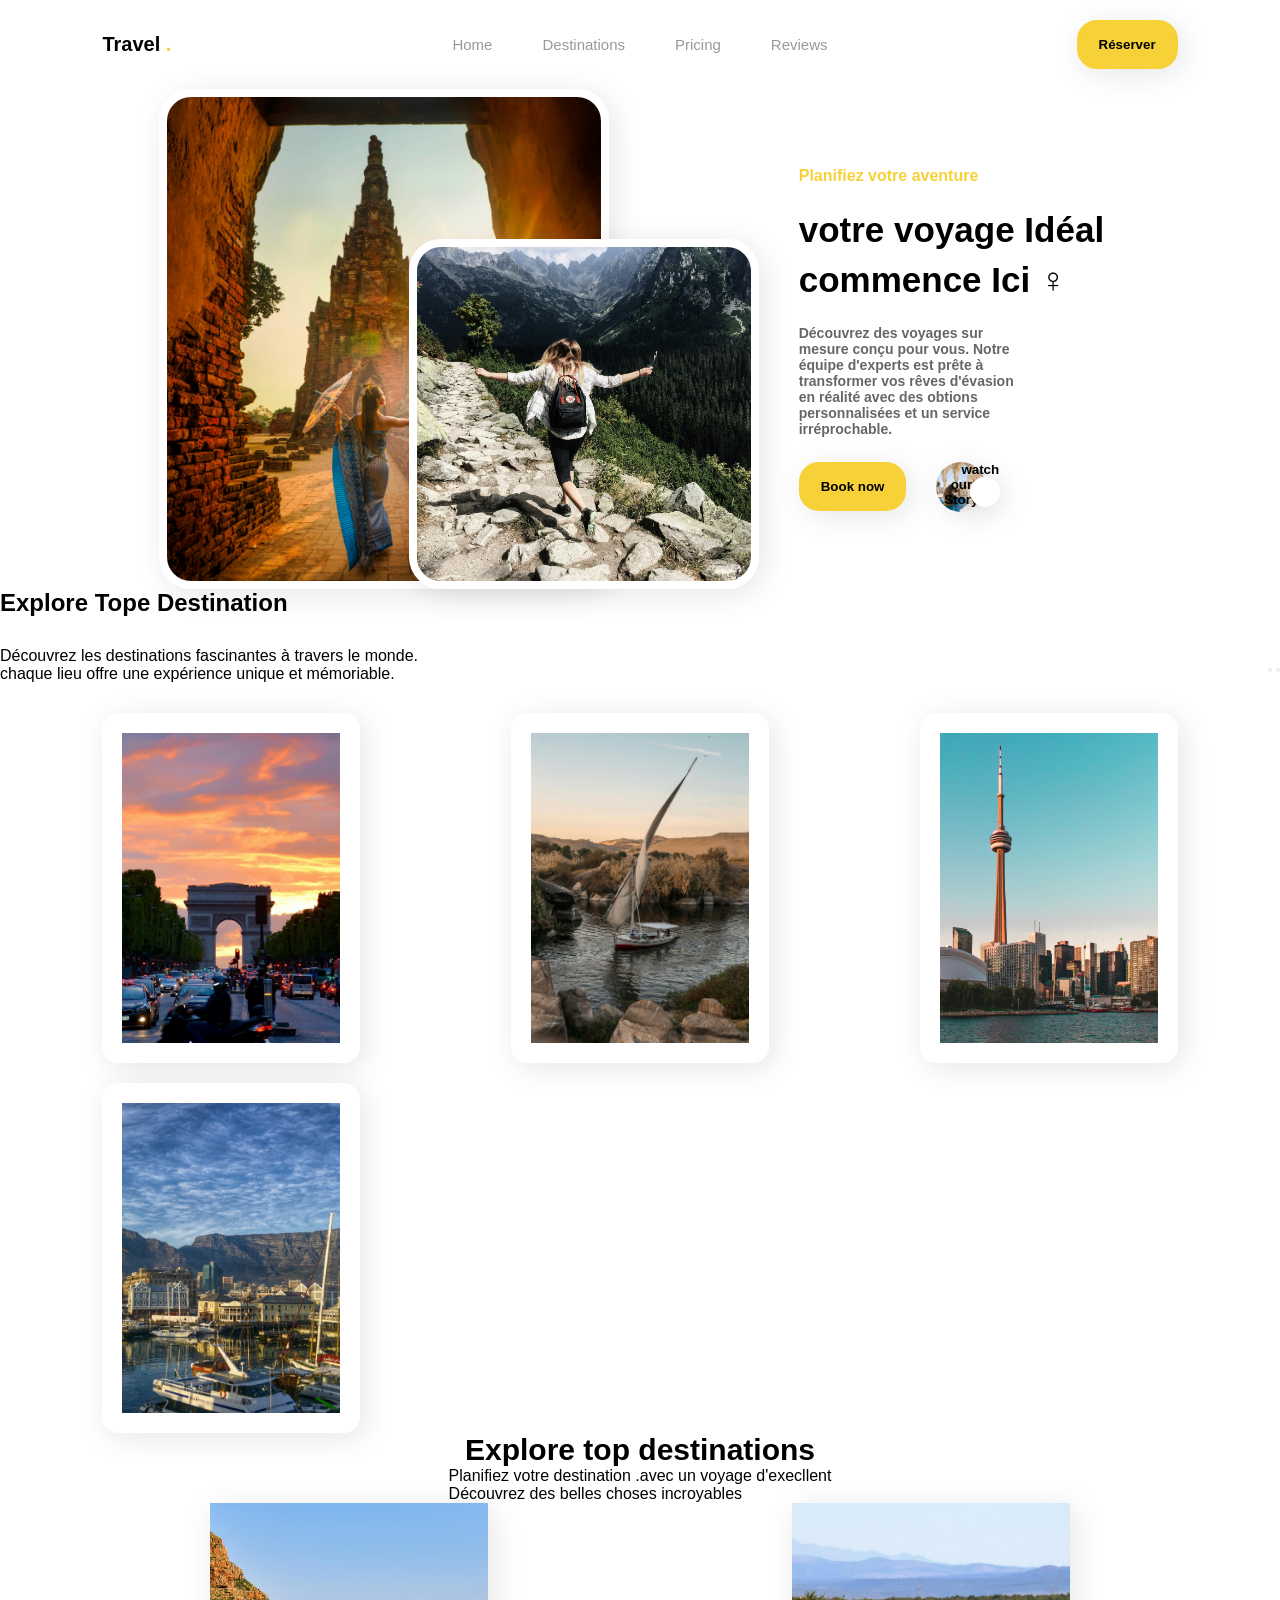
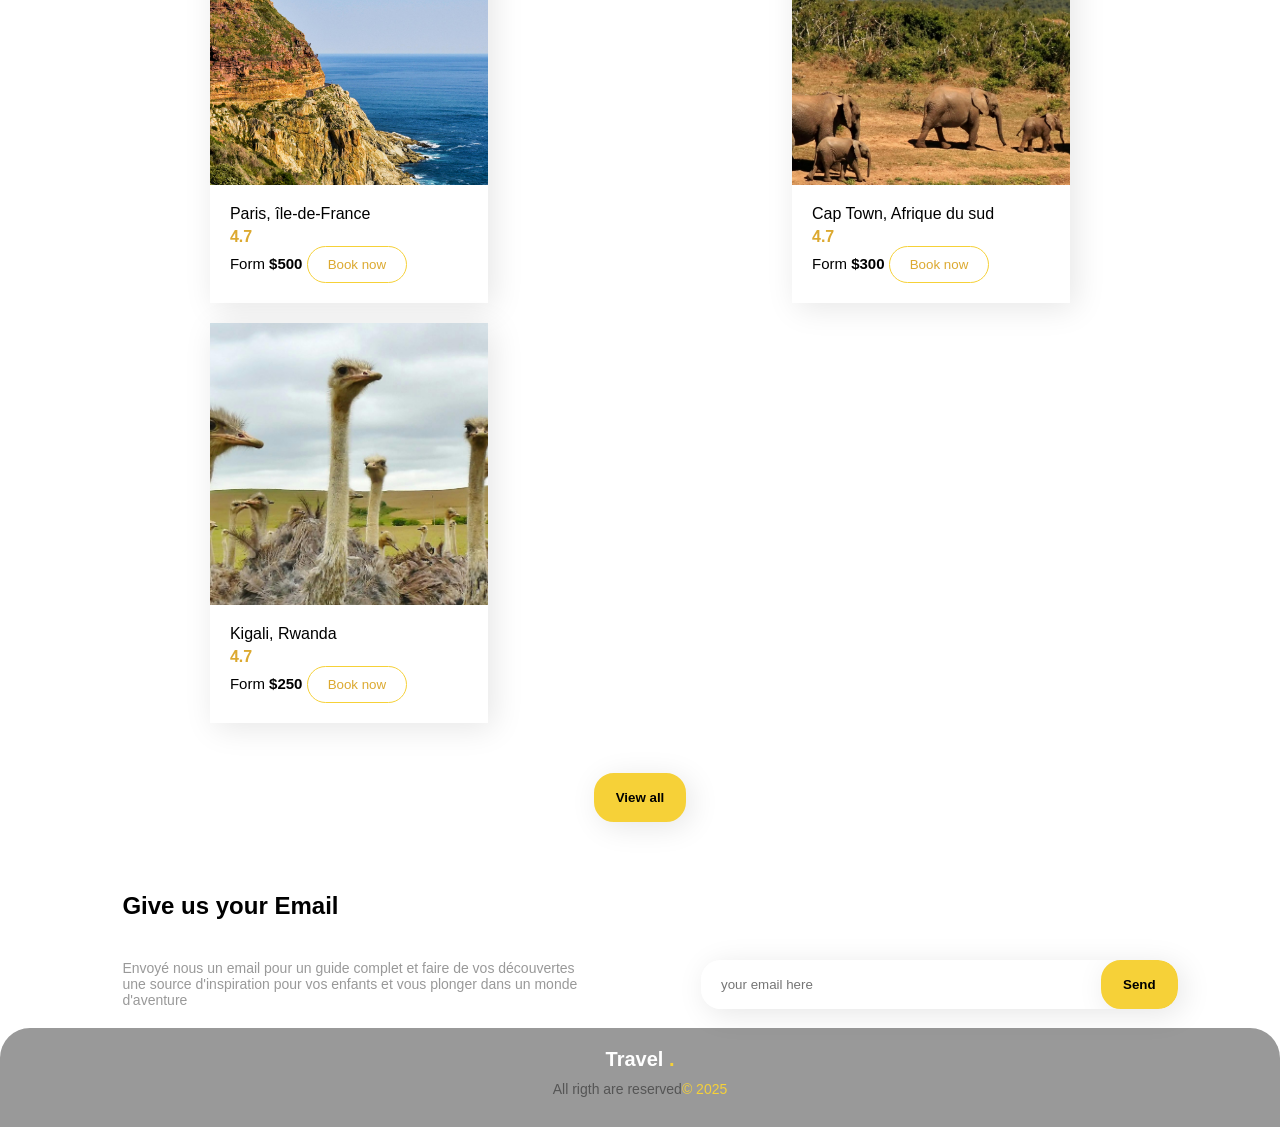
<file: code.html>
<html lang="FR">
<head>
    <meta charset="UTF-8">
    <meta name="viewport" content="width=device-width, initial-scale=1.0">
    <title>Voyage</title>
    <link rel="stylesheet" href="style.css">
</head>
<body>
   <header>
    <div class="logo_div">
        <div class="logo">
            <p>Travel <span>.</span></p>
        </div>
    </div>

      <ul>
        <li><a href="#">Home</a></li>
        <li><a href="#">Destinations</a></li>
        <li><a href="#">Pricing</a></li>
        <li><a href="#">Reviews</a></li>
      </ul>
      <div class="btn_header">
        <button class="btn">
             <span>Réserver</span>
        </button>
      </div>
   </header> 
     <!--corps de la page-->
   <section class="home_section">
       <div class="left">
        <img class="left_img_1" src="img.jpg">
        <img class="left_img_2" src="img2.jpg">
       </div>
       <div class="rigth">
         <div>
            <span class="text_rigth">Planifiez votre aventure</span>
            <h1>votre voyage Idéal <br> commence Ici ♀ </h1>
            <p>Découvrez des voyages sur mesure conçu pour vous. Notre équipe d'experts est prête à transformer vos rêves
                d'évasion en réalité avec des obtions personnalisées  et un service irréprochable.
            </p>
            <div class="buttons">
                <button class="btn">
                    <span>Book now</span>
                </button>
                <button class="see_video">
                    <div class="video_bg">
                        <div class="play_btn">
                           <i class="fa-solid fa-play"></i> 
                        </div>
                        <span>watch our  Story</span>
                    </div>
                </button>
            </div>
         </div>
       </div>
   </section>

     <!--corps de la page-->
       <section class="destinations">
        <h1 class="title">Explore Tope Destination</h1>
        <div class="desc_button">
          <p class="small_disc">Découvrez les destinations fascinantes à travers le monde. <br> chaque lieu offre une 
            expérience unique et mémoriable.</p>
            <div class="button">
              <button></button>
              <button></button>
            </div>
        </div>
           <div class="gallerie">
            <div class="image">
              <img src="France.jpg" >
              <div class="description">
                <h1>France</h1>
                <p>Art de vivre, cuisine raffinée et paysage enchanteur.</p>
              </div>
            </div>

               <div class="image">
              <img src="Egypt.jpg" >
              <div class="description">
                <h1>Egypt</h1>
                <p>Pyramides, nil et mystère antique fascinants.</p>
              </div>
            </div>
             <div class="image">
              <img src="Canada.jpg" >
              <div class="description">
                <h1>Canada</h1>
                <p>Paysages grandioses et ville <br> dynamique.</p>
              </div>
            </div>
             <div class="image">
              <img src="South-Africa.jpg" >
              <div class="description">
                <h1>South-Africa</h1>
                <p>Pays ordinnaire et beau à visité tranquille</p>
              </div>
            </div>
           </div>
       </section>
       <!--autre section-->
        <section class="best_trip">
          <h1 class="title">Explore top destinations</h1>
          <p>Planifiez votre destination .avec un voyage d'execllent <br> Découvrez des belles choses incroyables</p>
            <div class="box_list">
                 <div class="box">
                  <img src="img4.jpg" >
                 <div class="description">
                  <h2>Paris, île-de-France</h2>
                  <p class="rating"><i class="fa-solid fa-star"></i> 4.7</p>
                   <div class="button_description">
                    <span>
                      Form 
                      <strong>
                        $500
                      </strong>
                      <button>Book now</button>
                    </span>
                   </div>
                 </div>
                 </div>
                   
                  <div class="box">
                  <img src="img5.jpg" >
                 <div class="description">
                  <h2>Cap Town, Afrique du sud</h2>
                  <p class="rating"><i class="fa-solid fa-star"></i> 4.7</p>
                   <div class="button_description">
                    <span>
                      Form 
                      <strong>
                        $300
                      </strong>
                      <button>Book now</button>
                    </span>
                   </div>
                 </div>
                 </div>
                  <div class="box">
                  <img src="img6.jpg" >
                 <div class="description">
                  <h2>Kigali, Rwanda</h2>
                  <p class="rating"><i class="fa-solid fa-star"></i> 4.7</p>
                   <div class="button_description">
                    <span>
                      Form 
                      <strong>
                        $250
                      </strong>
                      <button>Book now</button>
                    </span>
                   </div>
                 </div>
                 </div>
            </div>
               <div class="view-all">
                 <button class="btn">View all</button>
               </div>
        </section>

       <!--autre section-->
         <section class="email-trip">
            <h1 class="title">Give us your Email</h1>

            <div class="together">
            <div class="text">
              <p class="small_disc">Envoyé nous un email pour un guide complet et faire de vos découvertes  <br>
              une source d'inspiration pour vos enfants et vous plonger dans un monde d'aventure</p>
            </div>
                <div class="input">
                  <input type="email" placeholder="your email here">
                   <button class="btn">Send</button>
                </div>
                </div>
         </section>

         <!--pied de page-->
         <footer>
          <div class="logo">
            <p>Travel <span>.</span></p>
          </div>
           <p class="rigth-footer">All rigth are reserved <span>&copy 2025</span></p>
         </footer>
         <!--pied de page-->
</body>
</html>
</file>
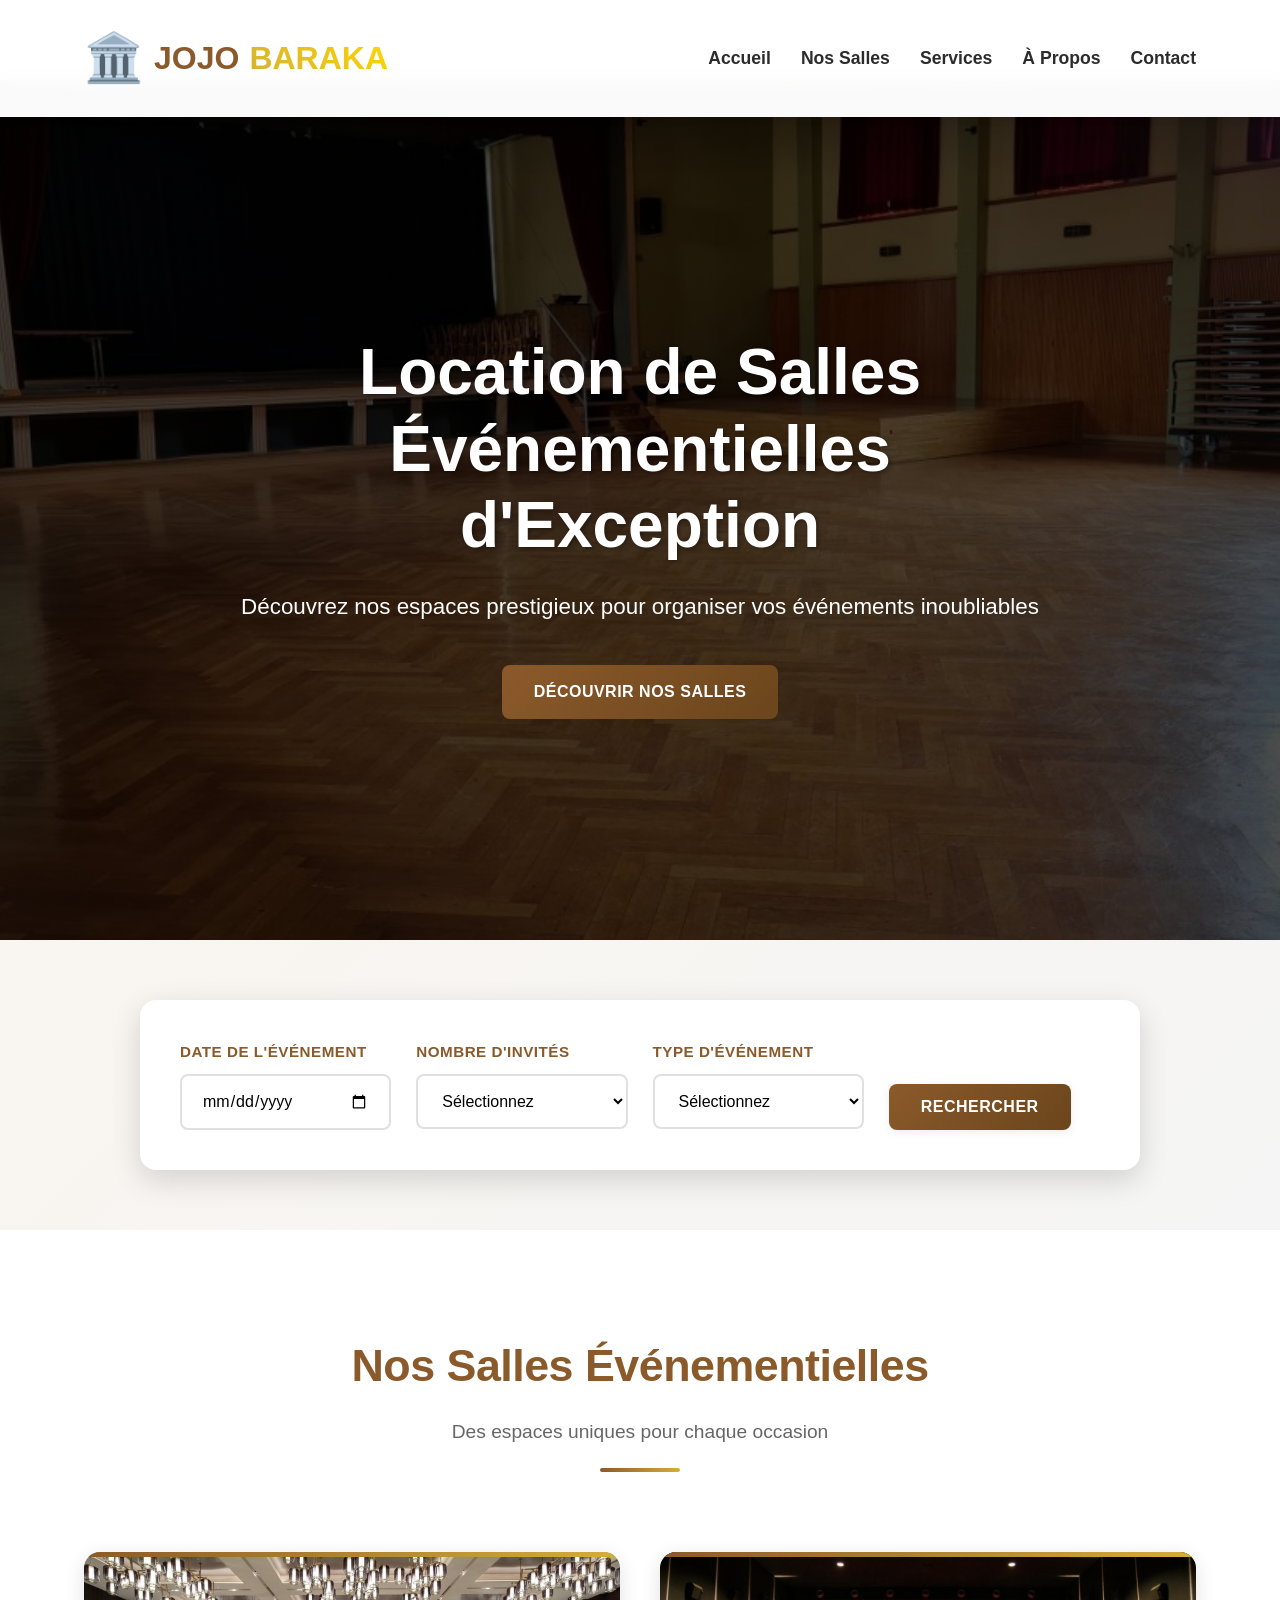
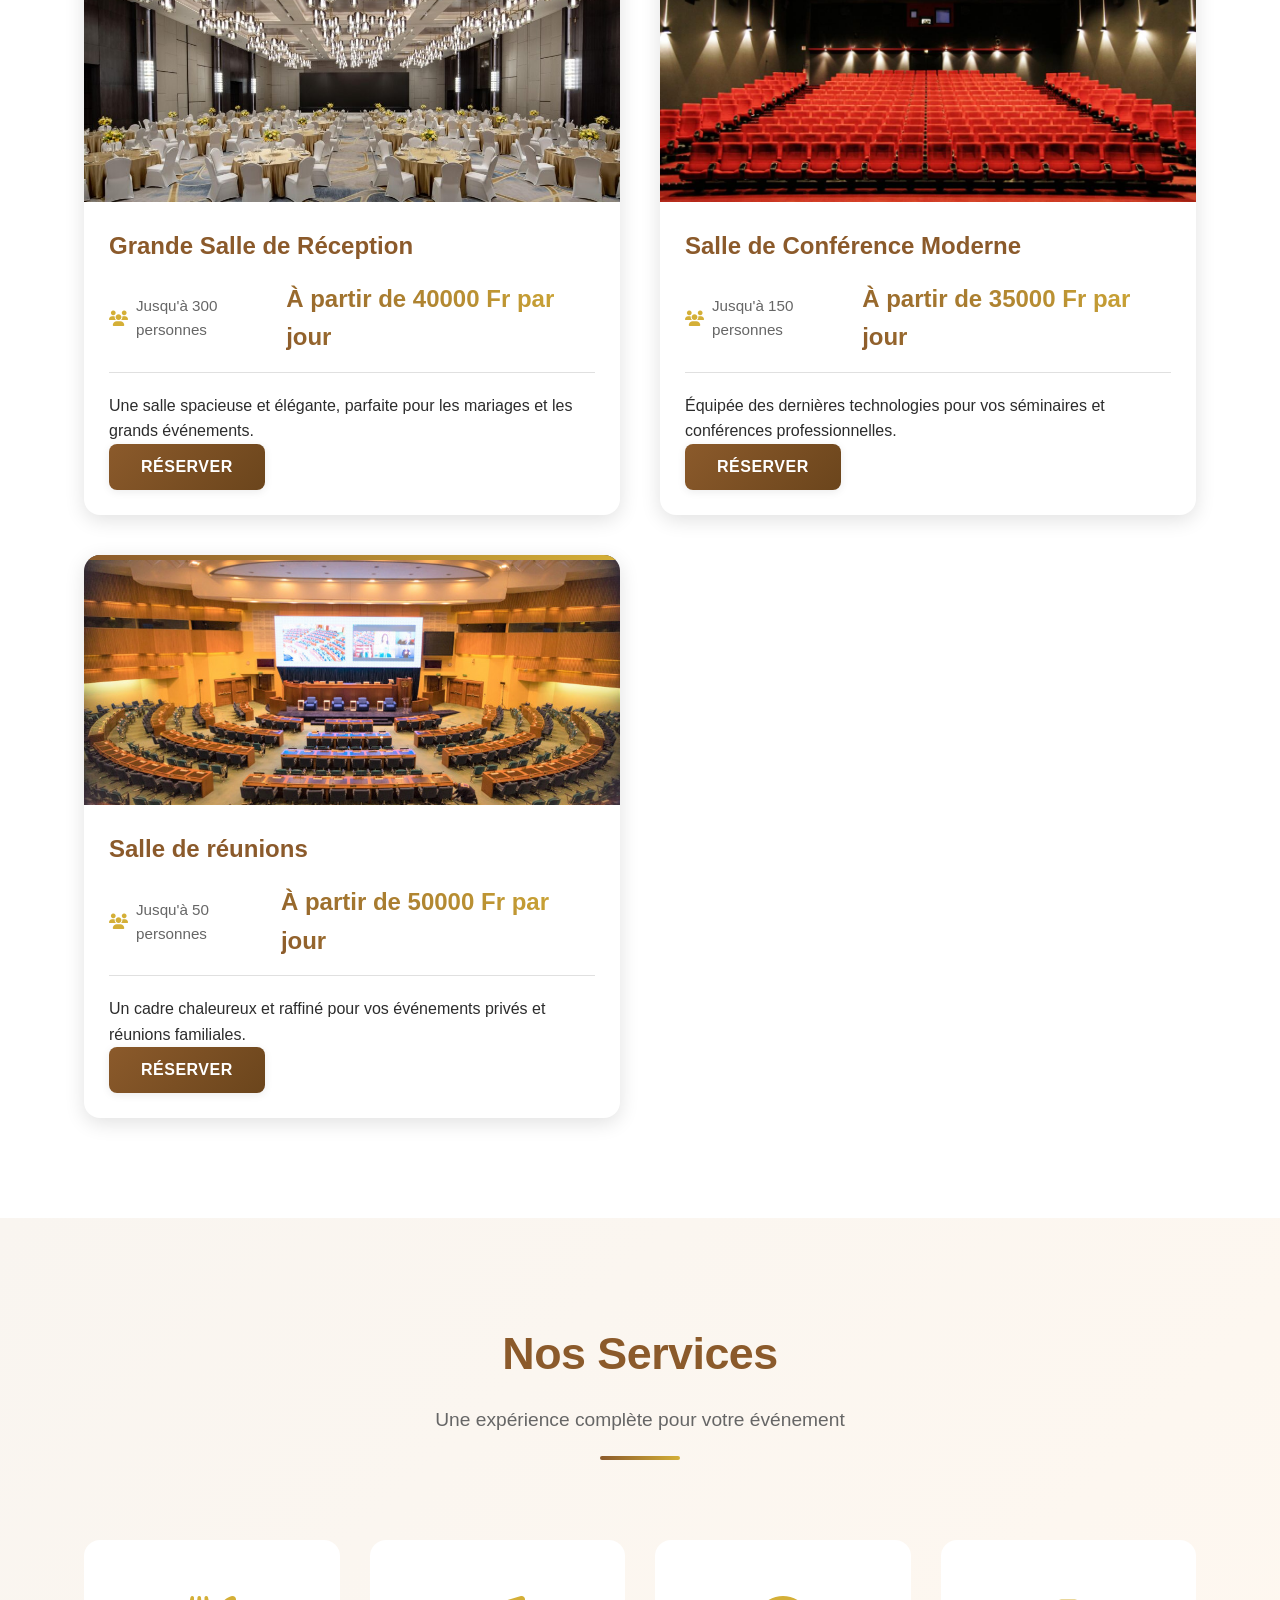
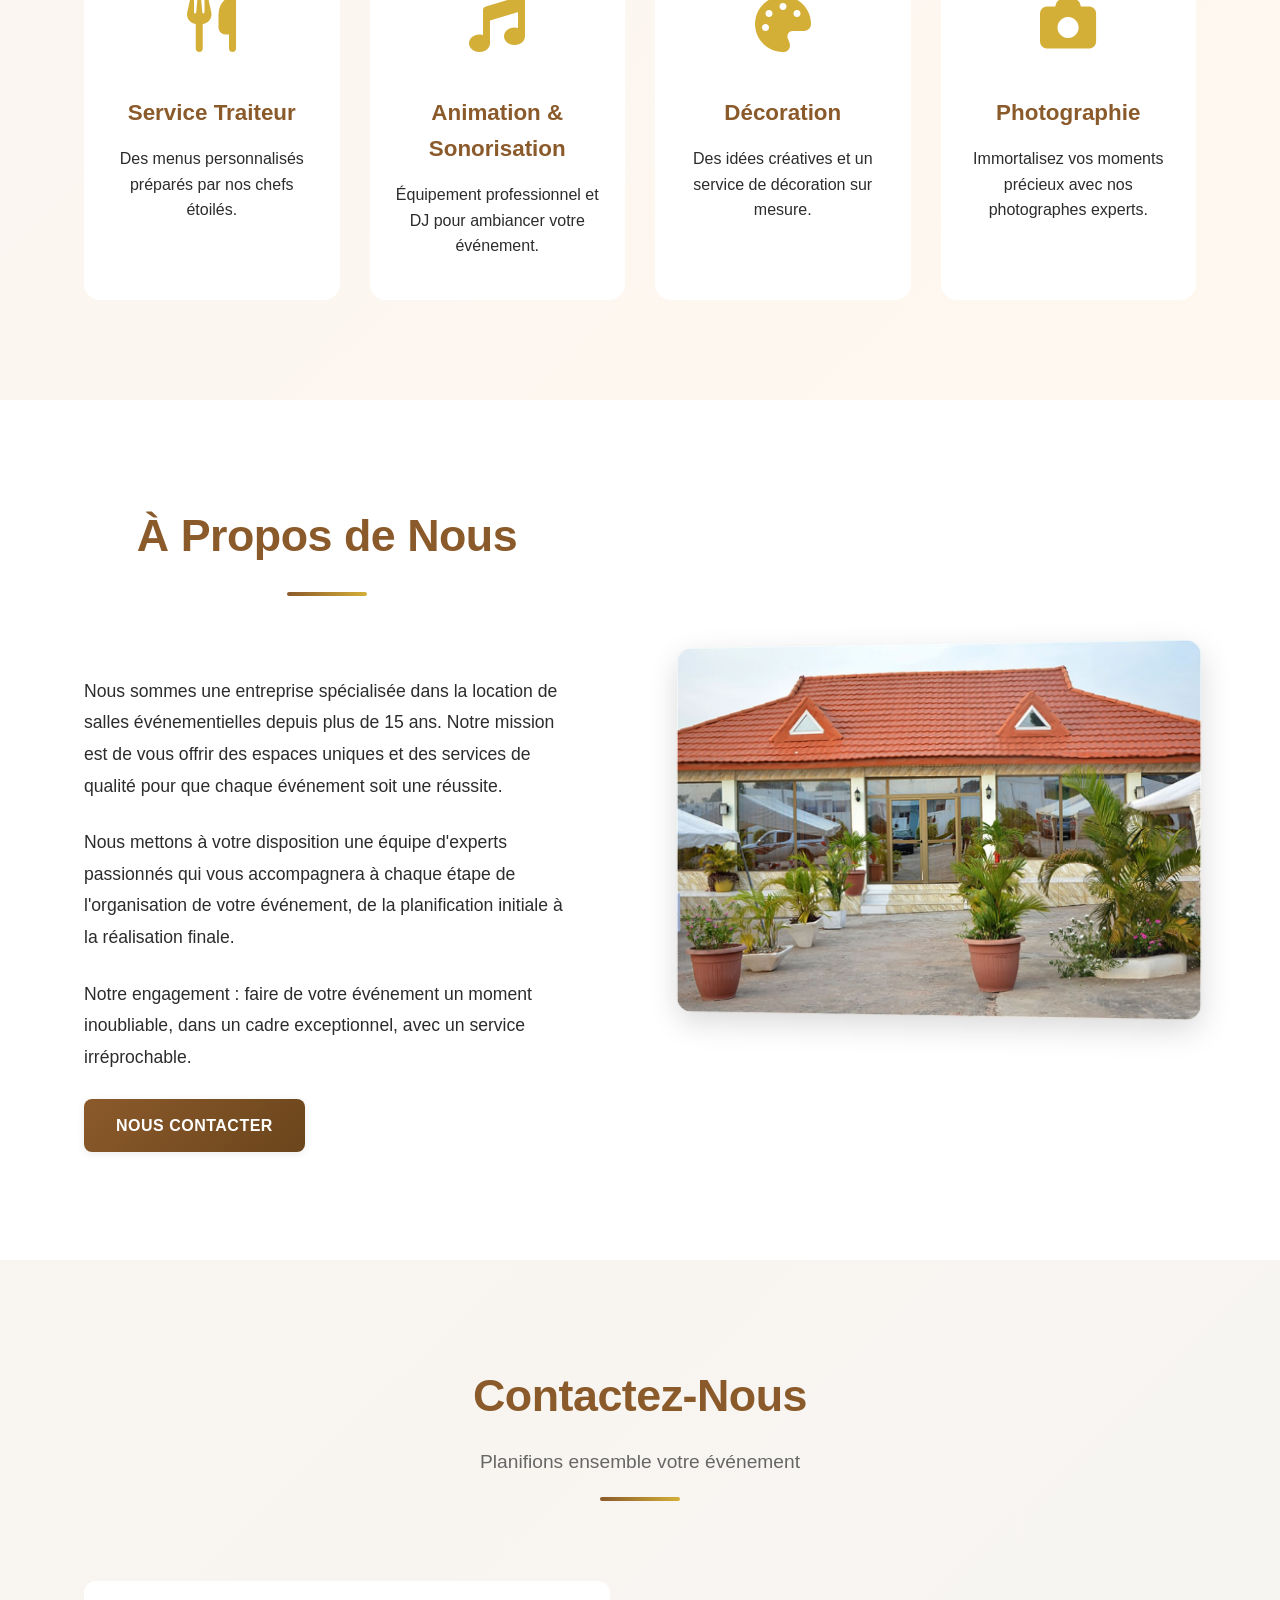
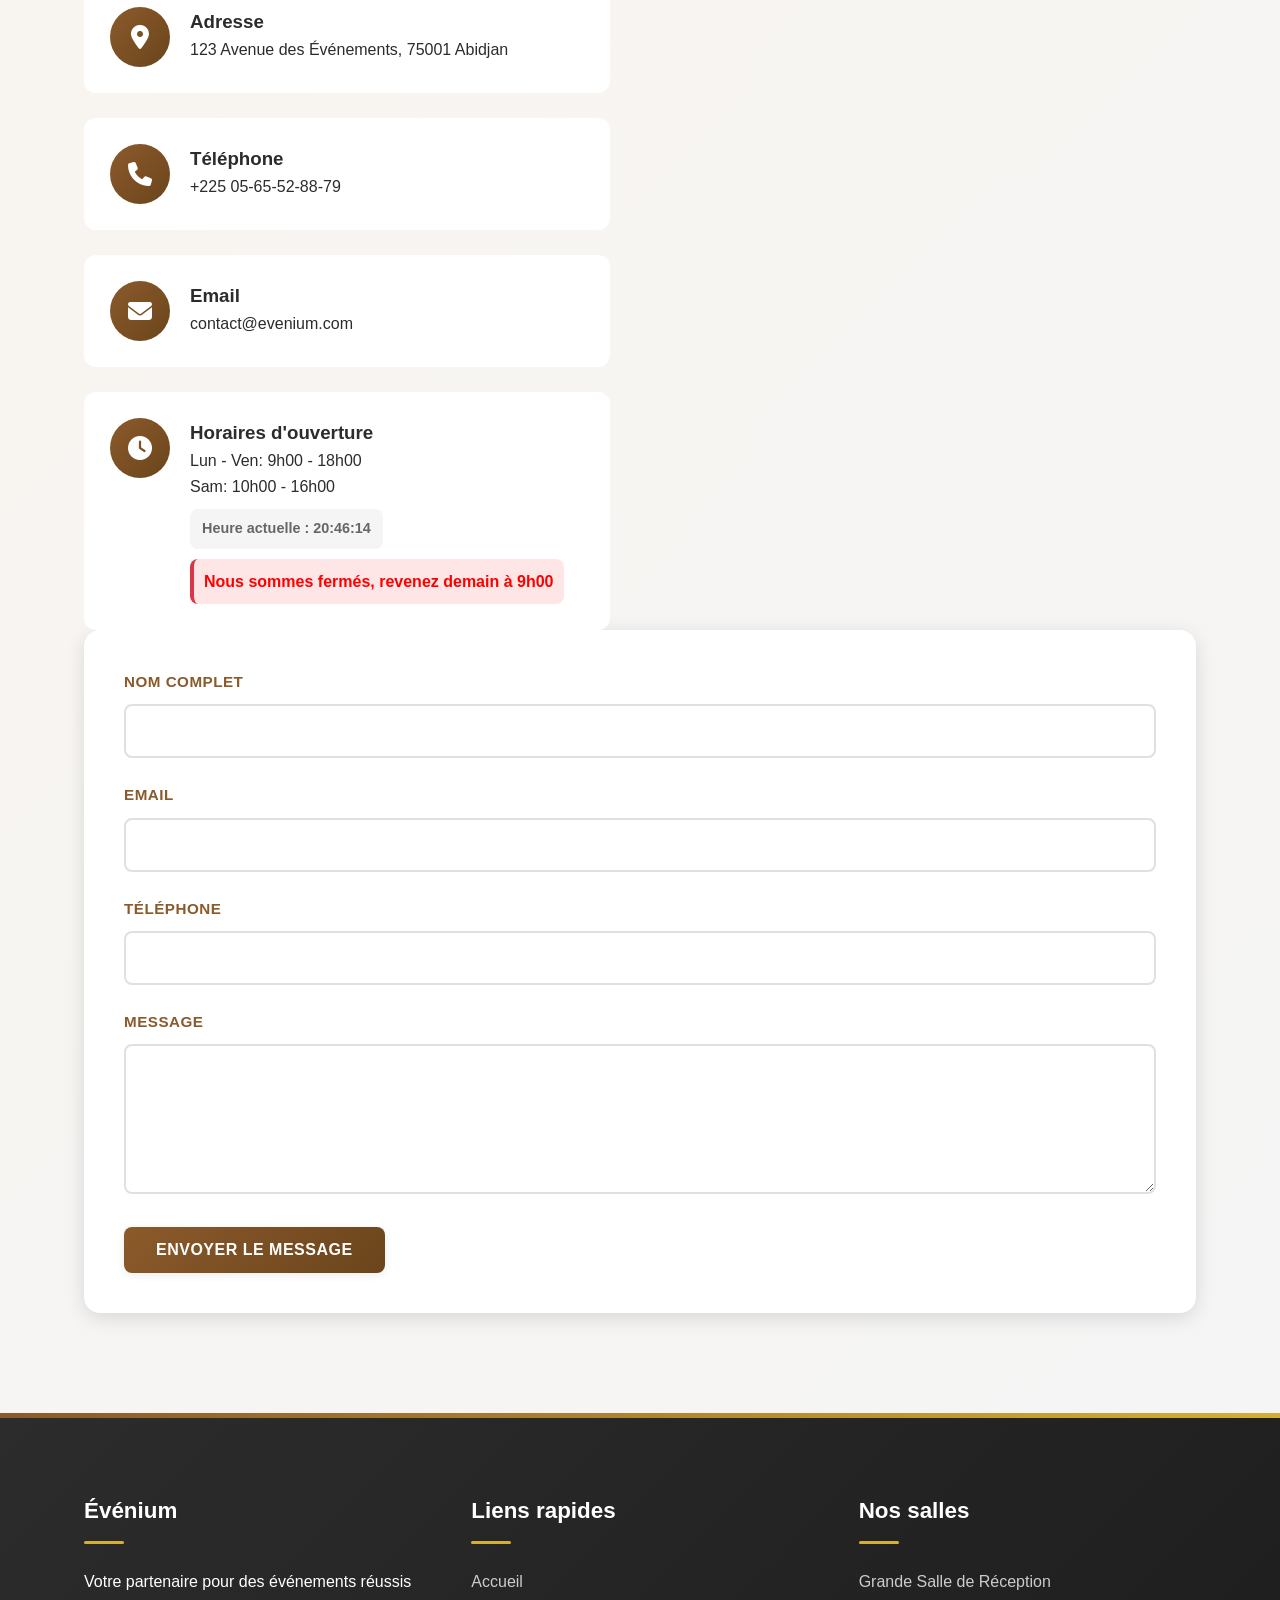
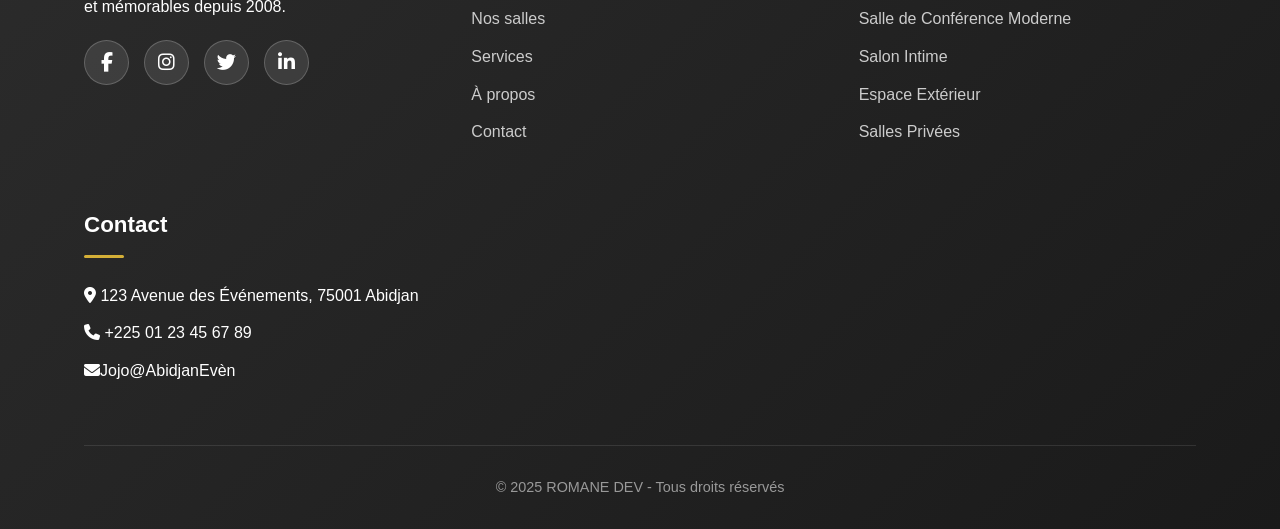
<file: salle.html>
<!DOCTYPE html>
<html lang="fr">
<head>
    <meta charset="UTF-8">
    <meta name="viewport" content="width=device-width, initial-scale=1.0">
    <title>Événium - Location de Salles Événementielles</title>
    <link rel="stylesheet" href="https://cdnjs.cloudflare.com/ajax/libs/font-awesome/6.4.0/css/all.min.css">
    <link rel="stylesheet" href="tanoh.css">
</head>
<body>
    <!-- Header -->
    <header>
        <div class="container">
            <nav class="navbar">
                <a href="#" class="logo">JOJO <span>BARAKA</span></a>
                <ul class="nav-links">
                    <li><a href="folio.html">Accueil</a></li>
                    <li><a href="#salles">Nos Salles</a></li>
                    <li><a href="#services">Services</a></li>
                    <li><a href="#about">À Propos</a></li>
                    <li><a href="#contact">Contact</a></li>
                </ul>
                <div class="mobile-menu">
                    <i class="fas fa-bars"></i>
                </div>
            </nav>
        </div>
    </header>

    <!-- Hero Section -->
    <section class="hero" id="accueil">
        <div class="container">
            <div class="hero-content">
                <h1>Location de Salles Événementielles d'Exception</h1>
                <p>Découvrez nos espaces prestigieux pour organiser vos événements inoubliables</p>
                <a href="#salles" class="btn">Découvrir nos salles</a>
            </div>
        </div>
    </section>

    <!-- Search Section -->
    <section class="search-section">
        <div class="container">
            <div class="search-form">
                <div class="form-group">
                    <label for="date">Date de l'événement</label>
                    <input type="date" id="date">
                </div>
                <div class="form-group">
                    <label for="capacity">Nombre d'invités</label>
                    <select id="capacity">
                        <option value="">Sélectionnez</option>
                        <option value="50">Jusqu'à 50 personnes</option>
                        <option value="100">50 à 100 personnes</option>
                        <option value="200">100 à 200 personnes</option>
                        <option value="300">Plus de 200 personnes</option>
                    </select>
                </div>
                <div class="form-group">
                    <label for="type">Type d'événement</label>
                    <select id="type">
                        <option value="">Sélectionnez</option>
                        <option value="mariage">Mariage</option>
                        <option value="entreprise">Événement d'entreprise</option>
                        <option value="anniversaire">Anniversaire</option>
                        <option value="conference">Conférence</option>
                        <option value="dote">Dote</option>
                    </select>
                </div>
                <div class="form-group">
                    <label>&nbsp;</label>
                    <button class="btn" id="search-btn">Rechercher</button>
                </div>
            </div>
        </div>
    </section>

    <!-- Salles Section -->
    <section class="salles" id="salles">
        <div class="container">
            <div class="section-title">
                <h2>Nos Salles Événementielles</h2>
                <p>Des espaces uniques pour chaque occasion</p>
            </div>
            <div class="salles-grid">
                <!-- Salle 1 -->
                <div class="salle-card">
                    <div class="salle-img">
                        <img src="grande.jpeg" alt="Salle ">
                    </div>
                    <div class="salle-info">
                        <h3>Grande Salle de Réception</h3>
                        <div class="salle-meta">
                            <span><i class="fas fa-users"></i> Jusqu'à 300 personnes</span>
                            <span class="salle-price">À partir de 40000 Fr par jour</span>
                        </div>
                        <p>Une salle spacieuse et élégante, parfaite pour les mariages et les grands événements.</p>
                        <button class="btn reserve-btn" data-salle="Grande Salle de Réception">Réserver</button>
                    </div>
                </div>
                
                <!-- Salle 2 -->
                <div class="salle-card">
                    <div class="salle-img">
                        <img src="confert.jpg" alt="Salle de conférence">
                    </div>
                    <div class="salle-info">
                        <h3>Salle de Conférence Moderne</h3>
                        <div class="salle-meta">
                            <span><i class="fas fa-users"></i> Jusqu'à 150 personnes</span>
                            <span class="salle-price">À partir de 35000 Fr par jour</span>
                        </div>
                        <p>Équipée des dernières technologies pour vos séminaires et conférences professionnelles.</p>
                        <button class="btn reserve-btn" data-salle="Salle de Conférence Moderne">Réserver</button>
                    </div>
                </div>
                
                <!-- Salle 3 -->
                <div class="salle-card">
                    <div class="salle-img">
                        <img src="Conference Room 1-CR1.jpg" alt="Salle intime">
                    </div>
                    <div class="salle-info">
                        <h3>Salle de réunions</h3>
                        <div class="salle-meta">
                            <span><i class="fas fa-users"></i> Jusqu'à 50 personnes</span>
                            <span class="salle-price">À partir de 50000 Fr par jour</span>
                        </div>
                        <p>Un cadre chaleureux et raffiné pour vos événements privés et réunions familiales.</p>
                        <button class="btn reserve-btn" data-salle="Salon Intime">Réserver</button>
                    </div>
                </div>
            </div>
        </div>
    </section>

    <!-- Services Section -->
    <section class="services" id="services">
        <div class="container">
            <div class="section-title">
                <h2>Nos Services</h2>
                <p>Une expérience complète pour votre événement</p>
            </div>
            <div class="services-grid">
                <div class="service-card">
                    <div class="service-icon">
                        <i class="fas fa-utensils"></i>
                    </div>
                    <h3>Service Traiteur</h3>
                    <p>Des menus personnalisés préparés par nos chefs étoilés.</p>
                </div>
                <div class="service-card">
                    <div class="service-icon">
                        <i class="fas fa-music"></i>
                    </div>
                    <h3>Animation & Sonorisation</h3>
                    <p>Équipement professionnel et DJ pour ambiancer votre événement.</p>
                </div>
                <div class="service-card">
                    <div class="service-icon">
                        <i class="fas fa-palette"></i>
                    </div>
                    <h3>Décoration</h3>
                    <p>Des idées créatives et un service de décoration sur mesure.</p>
                </div>
                <div class="service-card">
                    <div class="service-icon">
                        <i class="fas fa-camera"></i>
                    </div>
                    <h3>Photographie</h3>
                    <p>Immortalisez vos moments précieux avec nos photographes experts.</p>
                </div>
            </div>
        </div>
    </section>

    <!-- About Section -->
    <section class="about" id="about">
        <div class="container">
            <div class="about-content">
                <div class="section-title">
                    <h2>À Propos de Nous</h2>
                </div>
                <p>Nous sommes une entreprise spécialisée dans la location de salles événementielles depuis plus de 15 ans. Notre mission est de vous offrir des espaces uniques et des services de qualité pour que chaque événement soit une réussite.</p>
                <p>Nous mettons à votre disposition une équipe d'experts passionnés qui vous accompagnera à chaque étape de l'organisation de votre événement, de la planification initiale à la réalisation finale.</p>
                <p>Notre engagement : faire de votre événement un moment inoubliable, dans un cadre exceptionnel, avec un service irréprochable.</p>
                <a href="#contact" class="btn">Nous contacter</a>
            </div>
            <div class="about-img">
                <img src="1.jpg" alt="Équipe">
            </div>
        </div>
    </section>

    <!-- Contact Section -->
    <section class="contact" id="contact">
        <div class="container">
            <div class="section-title">
                <h2>Contactez-Nous</h2>
                <p>Planifions ensemble votre événement</p>
            </div>
            <div class="contact-container">
                <div class="contact-info">
                    <div class="contact-item">
                        <div class="contact-icon">
                            <i class="fas fa-map-marker-alt"></i>
                        </div>
                        <div>
                            <h3>Adresse</h3>
                            <p>123 Avenue des Événements, 75001 Abidjan</p>
                        </div>
                    </div>
                    <div class="contact-item">
                        <div class="contact-icon">
                            <i class="fas fa-phone"></i>
                        </div>
                        <div>
                            <h3>Téléphone</h3>
                            <p>+225 05-65-52-88-79</p>
                        </div>
                    </div>
                    <div class="contact-item">
                        <div class="contact-icon">
                            <i class="fas fa-envelope"></i>
                        </div>
                        <div>
                            <h3>Email</h3>
                            <p>contact@evenium.com</p>
                        </div>
                    </div>
                    <div class="contact-item">
                        <div class="contact-icon">
                            <i class="fas fa-clock"></i>
                        </div>
                        <div id="Horaires">
                            <h3>Horaires d'ouverture</h3>
                            <p>Lun - Ven: 9h00 - 18h00</p>
                            <p>Sam: 10h00 - 16h00</p>
                           <p id="heure-actuelle" style="font-weight:bold; margin-top:10px;"></p> 
                            <p id="message-fermeture" style="color:red; font-weight:bold; display:none;">
                             Nous sommes fermés, revenez demain à 9h00 </p>
                          
                       </div>
                       
                          
                        
                           </div>
                           
                      
                    </div>
                </div>
                <div class="contact-form">
                    <form id="contactForm">
                        <div class="form-group">
                            <label for="name">Nom complet</label>
                            <input type="text" id="name" required>
                        </div>
                        <div class="form-group">
                            <label for="email">Email</label>
                            <input type="email" id="email" required>
                        </div>
                        <div class="form-group">
                            <label for="phone">Téléphone</label>
                            <input type="tel" id="phone">
                        </div>
                        <div class="form-group">
                            <label for="message">Message</label>
                            <textarea id="message" required></textarea>
                        </div>
                        <button type="submit" class="btn">Envoyer le message</button>
                    </form>
                </div>
            </div>
        </div>
    </section>

    <!-- Footer -->
    <footer>
        <div class="container">
            <div class="footer-content">
                <div class="footer-column">
                    <h3>Événium</h3>
                    <p>Votre partenaire pour des événements réussis et mémorables depuis 2008.</p>
                    <div class="social-links">
                        <a href="#"><i class="fab fa-facebook-f"></i></a>
                        <a href="#"><i class="fab fa-instagram"></i></a>
                        <a href="#"><i class="fab fa-twitter"></i></a>
                        <a href="#"><i class="fab fa-linkedin-in"></i></a>
                    </div>
                </div>
                <div class="footer-column">
                    <h3>Liens rapides</h3>
                    <ul class="footer-links">
                        <li><a href="#accueil">Accueil</a></li>
                        <li><a href="#salles">Nos salles</a></li>
                        <li><a href="#services">Services</a></li>
                        <li><a href="#about">À propos</a></li>
                        <li><a href="#contact">Contact</a></li>
                    </ul>
                </div>
                <div class="footer-column">
                    <h3>Nos salles</h3>
                    <ul class="footer-links">
                        <li><a href="#">Grande Salle de Réception</a></li>
                        <li><a href="#">Salle de Conférence Moderne</a></li>
                        <li><a href="#">Salon Intime</a></li>
                        <li><a href="#">Espace Extérieur</a></li>
                        <li><a href="#">Salles Privées</a></li>
                    </ul>
                </div>
                <div class="footer-column">
                    <h3>Contact</h3>
                    <ul class="footer-links">
                        <li><i class="fas fa-map-marker-alt"></i> 123 Avenue des Événements, 75001 Abidjan</li>
                        <li><i class="fas fa-phone"></i> +225 01 23 45 67 89</li>
                        <li><i class="fas fa-envelope"></i>Jojo@AbidjanEvèn</li>
                    </ul>
                </div>
            </div>
            <div class="copyright">
                <p>&copy; 2025 ROMANE DEV - Tous droits réservés</p>
            </div>
        </div>
    </footer>

    <!-- Reservation  -->
    <div class="modal" id="reservationModal">
        <div class="modal-content">
            <span class="close-modal">&times;</span>
            <h2>Réserver une salle</h2>
            <form id="reservationForm">
                <div class="form-group">
                    <label for="reservation-salle">Salle sélectionnée</label>
                    <input type="text" id="reservation-salle" readonly>
                </div>
                <div class="form-group">
                    <label for="reservation-name">Nom complet</label>
                    <input type="text" id="reservation-name" required>
                </div>
                <div class="form-group">
                    <label for="reservation-email">Email</label>
                    <input type="email" id="reservation-email" required>
                </div>
                <div class="form-group">
                    <label for="reservation-phone">Téléphone</label>
                    <input type="tel" id="reservation-phone" required>
                </div>
                <div class="form-group">
                    <label for="reservation-date">Date de l'événement</label>
                    <input type="date" id="reservation-date" required>
                </div>
                <div class="form-group">
                    <label for="reservation-guests">Nombre d'invités</label>
                    <input type="number" id="reservation-guests" min="1" required>
                </div>
                <div class="form-group">
                    <label for="reservation-message">Message supplémentaire</label>
                    <textarea id="reservation-message"></textarea>
                </div>
                <button type="submit" class="btn">Envoyer la demande</button>
            </form>
        </div>
    </div>

<!-- Mode de paiement -->
<div class="modal" id="ModePaiement">
    <div class="modal-content">
        <span class="close-modal fermer_Paiement">&times;</span> 
        <h2>Choisissez votre moyen de paiement</h2>
        <form id="ModeFrom">
            <div class="form-group">
                <input type="radio" id="wave" name="paiement" value="Wave" required>
                <label for="wave">Wave</label>
            </div>
            <div class="form-group">
                <input type="radio" id="orange-money" name="paiement" value="Orange Money" required>
                <label for="orange-money">Orange Money</label>
            </div>
            <div class="form-group">
                <input type="radio" id="mtn-money" name="paiement" value="MTN Money" required>
                <label for="mtn-money">MTN Money</label>
            </div>
            <div class="form-group">
                <input type="radio" id="carte-bancaire" name="paiement" value="Carte Bancaire" required>
                <label for="carte-bancaire">Carte Bancaire</label>
            </div>
            <button type="submit" class="btn">Valider le paiement</button>
        </form>
    </div>
</div>
    <script src="doss.js"> </script>
</body>
</html>
</file>
<file: style.css>
*{
    margin: 0;
    padding: 0;
    box-sizing: border-box;
    font-family: Arial, Helvetica, sans-serif;
}
html{
    scroll-behavior: smooth;
}
body{
 background-color: #fff;
 overflow-x: hidden;
}
header{
    padding: 20px 8%;
    display: flex;
    justify-content: space-between;
    align-items: center;
    width: 100%;
    flex-wrap: wrap;
    row-gap: 15px;
}
.logo{
    font-weight: bold;
    font-size: 20px;
}
.logo_div{
    width: 30%;
}
.logo span{
    color: #f6d138;
}
ul{
    display: flex;
    justify-content: center;
    width: 40%;
    list-style: none;
    flex-wrap: wrap;
}
ul li{
    padding: 10px 25px;
}
ul li a{
    text-decoration:none ;
    color: #999;
    transition: 0.5s;
    font-size: 15px;
}
ul li a:hover{
    background-color: #f6d138;
    padding: 15px;
    color: #000;
    font-weight: bold;
    border-radius: 20px;
}
.btn_header{
    width: 30%;
    display: flex;
    justify-content: end;
}
.btn{
    color: #000;
    background-color: #f6d138;
    border: 2px solid #f6d138;
    padding: 15px 20px;
    border-radius: 20px;
    font-weight: bold;
    cursor: pointer;
    box-shadow: 5px 5px 30px rgba(0, 0, 0, 0.1);
    transition: 0.5s;
}
.btn:hover{
    background-color: #f1f1f1;
    transform: rotate(5deg);
}
.btn i{
    margin-right: 5px;
}

/* menu burger (masqué par défaut, affiché en mobile) */
.burger{
    display: none;
    flex-direction: column;
    justify-content: space-between;
    width: 28px;
    height: 20px;
    cursor: pointer;
    background: transparent;
    border: 0;
}
.burger span{
    display: block;
    height: 3px;
    width: 100%;
    background-color: #000;
    border-radius: 3px;
}

/* css section1 */
.home_section{
   display: flex;
   justify-content: center;
   align-items: center;
   width: 100%;
   flex-wrap: wrap;
   padding: 0 8%;
   gap: 40px;
}
.home_section .left{
    position: relative;
    height: 500px;
    width: 600px;
    max-width: 100%;
}
.home_section .left img{
    position: absolute;
    object-fit: cover;
    border: 8px solid #fff;
    box-shadow: 5px 5px 30px rgba(0, 0, 0, 0.1);
    border-radius: 2rem;
    max-width: 100%;
}
.home_section .left_img_1{
   width: 450px;
   height: 500px;
   transition: 0.5s;
}
.home_section .left_img_1:hover{
    transform: scale(1.1) rotate(10deg);
}
.home_section .left_img_2{
    width: 350px;
    height: 350px;
    top: 150px;
    left: 250px;
    transition: 0.5s;
}
.home_section .left_img_2:hover{
    transform: scale(1.1) rotate(-10deg);
}
.rigth{
    margin-left: 0;
    width: 30%;
    min-width: 300px;
    display: flex;
    flex-direction: column;
    align-items: center;
    justify-content: center;
}
.rigth .text_rigth{
    color: #f6d138;
    font-weight: bold;
}
.rigth h1{
    margin: 20px 0;
    font-size: 35px;
    font-weight: bold;
    line-height: 50px;
}
.rigth p{
  margin-bottom: 25px;
  color: #353434c0;
  font-weight: bold;
  font-family: 'Trebuchet MS', 'Lucida Sans Unicode', 'Lucida Grande', 'Lucida Sans', Arial, sans-serif;
  width: 70%;
  font-size: 14px;
}
.see_video{
    border: 0;
   display: flex;
   background-color: transparent;
   align-items: center;
   cursor: pointer;
}
.buttons{
    display: flex;
    align-items: center;
    flex-wrap: wrap;
    gap: 10px;
}
.see_video span{
    margin-left: 25px;
    font-weight: bold;
}
.video_bg{
    margin-left: 20px;
    background: url("img3.jpg");
    height: 50px;
    width: 50px;
    background-position: center;
    background-size: cover;
    border-radius: 50%;
    position: relative;
    box-shadow: 5px 5px 30px rgba(0, 0, 0, 0.1);
}
.play_btn{
    display: flex;
    justify-content: center;
    align-items: center;
    position: absolute;
    height: 30px;
    width: 30px;
    background-color: #fff;
    border-radius: 50%;
    box-shadow: 5px 5px 30px rgba(0, 0, 0, 0.1);
    right: -20px;
    transform: translate(-20% , 50%);
}
.play_btn I{
    color: #cf0711;
}
.destination .title{
    font-size: 30px;
}
.desc_button{
    display: flex;
    justify-content: space-between;
    align-items: center;
    flex-wrap: wrap;
    gap: 15px;
    margin: 30px 0;
}
.desc_button .buttons button{
    background-color: #f6d138;
    border: 2px solid #f6d138;
    cursor: pointer;
    border-radius: 4px;
    height:50px;
    width: 50%;
    transition: 0.5s;
    display: flex;
    justify-content: center;
    align-items: center;
    color: #000;
}
.desc_button .buttons button:hover{
    background-color:#f1f1f1 ;
    transform: rotate(10deg);
}

  .title h1{
    margin: 12px;
    font-size: 20px;
    color: #5555;
 }
.destinations .gallerie .image{
    width: 24%;
    height: 350px;
    border-radius: 1rem;
    box-shadow: 5px 5px 30px rgba(0, 0, 0, 0.1);
    overflow: hidden;
    position: relative;
    cursor: pointer;
    background-color: #fff;
    padding: 20px;
}
.destinations .gallerie .image img{
    object-fit: cover;
    height: 100%;
    width: 100%;
    transition: 0.5s;
}
.destinations .gallerie{
    display: flex;
    justify-content: space-between;
    flex-wrap: wrap;
    gap: 20px;
    padding: 0 8%;
}

.destinations .gallerie .description{
    transform: translate(350px);
    background: #fff;
    padding: 20px;
    text-align: center;
    transition: 0.5s;
}
.destinations .gallerie .description h1{
   font-size: 20px;
   margin-bottom: 10px;
}
.destinations .gallerie .description p{
    font-size: 14px;
    color:#999 ;
}
.destinations .gallerie .image:hover .description{
    transform: translateY(-120px);
}
.destinations .gallerie .image:hover img{
    transform: translateY(-120px);
}

.best_trip{
    display: flex;
    flex-direction: column;
    justify-content: center;
    align-items: center;
    padding: 0 8%;
}
.box_list{
    width: 80%;
    display: flex;
    justify-content: space-between;
    flex-wrap: wrap;
    gap: 20px;
}
.box_list .box{
    width: 32.33%;
    height: 400px;
    position: relative;
    overflow: hidden;
    box-shadow: 5px 5px 30px rgba(0, 0, 0, 0.1);
}
.box_list .box img{
    height: 100%;
    width: 100%;
    object-fit: cover;
    transition: 0.5s;
}
.box_list .box:hover img{
    transform: scale(2) rotate(10deg);
}
.box_list .box .description{
    position: absolute;
     bottom: 0;
     background-color: #fff;
     padding: 20px;
     width: 100%;
     transition: 0.5s;
}

.box_list .box .description h2{
    font-size:16px ;
    font-weight: 500;
}
.rating{
   color: #dca930;
   margin-top: 5px;
   font-weight: bold;
}

.box_list .box .description .button_description{
    display: flex;
    justify-content: space-between;
    align-items: center;
    flex-wrap: wrap;
    gap: 10px;
}

.box_list .box .description .button_description span{
    font-size:15px ;
}

.box_list .box .description .button_description button{
    padding: 10px 20px;
    background-color: transparent;
    border: 1px solid #f6d138;
    color: #dca930;
    border-radius: 20px;
    cursor: pointer;
    transition: 0.5s;
}

.box_list .box .description .button_description button:hover{
    background-color: #f6d138;
    color: black;
}
.best_trip .title{
    text-align: center;
    font-size: 30px;
}
.best_trip .small_desc{
 text-align: center;
 margin: 30px auto;
 color: #999;
 font-size: 14px;
 max-width: 600px;
}

.view-all{
  margin: 50px 0;
  display: flex;
  align-items: center;
  justify-content: center;
}

.email-trip{
    padding: 0 8%;
}
.email-trip h1{
    margin-bottom: 20px;
    margin: 20px;
}
.email-trip p{
    font-size: 14px;
    color: #999;
    margin: 20px;
}
.together{
    display: flex;
    justify-content: space-between;
    align-items: center;
    flex-wrap: wrap;
    gap: 20px;
}
.email-trip .together .text{
    width: 500px;
    max-width: 100%;
}
.input{
    border: #fff;
    box-shadow: 5px 5px 30px rgba(0, 0, 0, 0.1);
  height: fit-content;
  display: flex;
  border-radius: 20px;
  overflow: hidden;
  max-width: 100%;
}
.input input{
    border: 0;
    padding: 12px;
    padding-left: 20px;
    width: 400px;
    max-width: 100%;
    outline: none;
}

footer{
    background-color:#999;
    border-radius: 30px 30px 0 0;
    padding: 20px 8%;
    text-align: center;
    display: flex;
    justify-content: center;
    align-items: center;
    flex-direction: column;
}

footer .rigth-footer{
    display: flex;
    margin: 10px;
    color: #555;
    font-size: 14px;
    text-align: center;
    flex-wrap: wrap;
    justify-content: center;
}
footer .rigth-footer span{
    color: #f6d138;
}
footer .logo p{
    color: #fff;
}

/* ============================= */
/* RESPONSIVE - tablette large   */
/* ============================= */
@media (max-width: 1200px){
    .logo{
        font-size: 18px;
    }
    header{
        gap: 20px;
    }
    .home_section{
        justify-content: center;
    }
    .rigth{
        width: 45%;
    }
    .box_list .box{
        width: 48%;
    }
    .destinations .gallerie .image{
        width: 48%;
    }
}

/* ============================= */
/* RESPONSIVE - tablette         */
/* ============================= */
@media (max-width: 992px){
    header{
        padding: 20px 5%;
    }
    ul{
        width: auto;
        display: none;
    }
    .burger{
        display: flex;
    }
    .logo_div, .btn_header{
        width: auto;
    }
    .desc_button{
        margin: 30px 5%;
    }
    .home_section{
        flex-direction: column;
        text-align: center;
        padding: 0 5%;
    }
    .home_section .left{
        width: 100%;
        height: 400px;
        margin: 0 auto;
    }
    .rigth{
        width: 100%;
        align-items: center;
        text-align: center;
    }
    .rigth p{
        width: 100%;
    }
    .buttons{
        justify-content: center;
    }
    .desc_button{
        justify-content: center;
        text-align: center;
    }
    .destinations .gallerie{
        padding: 0 5%;
    }
    .box_list{
        width: 100%;
        padding: 0 5%;
    }
    .best_trip{
        padding: 0 5%;
    }
    .email-trip{
        padding: 0 5%;
    }
    .together{
        justify-content: center;
        text-align: center;
    }
    .input{
        margin: 0 auto;
    }
}

/* ============================= */
/* RESPONSIVE - mobile large      */
/* ============================= */
@media (max-width: 768px){
    .destinations .gallerie .image{
        width: 100%;
        height: 300px;
    }
    .box_list .box{
        width: 100%;
        height: 350px;
    }
    .home_section .left{
        height: 320px;
    }
    .home_section .left_img_1{
        width: 250px;
        height: 320px;
    }
    .home_section .left_img_2{
        width: 200px;
        height: 200px;
        top: 90px;
        left: 130px;
    }
    .rigth h1{
        font-size: 26px;
        line-height: 36px;
    }
    .desc_button .buttons button{
        width: 100%;
    }
    .input input{
        width: 100%;
    }
}

/* ============================= */
/* RESPONSIVE - mobile étroit     */
/* ============================= */
@media (max-width: 480px){
    header{
        padding: 15px 5%;
    }
    .logo{
        font-size: 17px;
    }
    .btn{
        padding: 10px 14px;
        font-size: 13px;
    }
    .rigth h1{
        font-size: 22px;
        line-height: 30px;
    }
    .rigth p{
        font-size: 13px;
    }
    .home_section .left{
        height: 260px;
    }
    .home_section .left_img_1{
        width: 180px;
        height: 260px;
    }
    .home_section .left_img_2{
        width: 140px;
        height: 140px;
        top: 70px;
        left: 90px;
    }
    .destinations .gallerie .image{
        height: 260px;
        padding: 12px;
    }
    .box_list .box{
        height: 280px;
    }
    .best_trip .title, .destination .title{
        font-size: 22px;
    }
    .email-trip h1{
        font-size: 20px;
    }
    .input input{
        padding: 10px;
        padding-left: 14px;
    }
    footer .rigth-footer{
        font-size: 12px;
    }
}
</file>
<file: tanoh.css>
/* Variables CSS */
:root {
    --primary-color: #8b5a2b;
    --primary-dark: #6b451c;
    --secondary-color: #d4af37;
    --secondary-light: #e6c158;
    --accent-color: #f9f5f0;
    --dark-color: #2c2c2c;
    --light-color: #ffffff;
    --gray-light: #f5f5f5;
    --gray-medium: #e0e0e0;
    --transition: all 0.3s cubic-bezier(0.4, 0, 0.2, 1);
    --shadow-sm: 0 2px 8px rgba(0, 0, 0, 0.08);
    --shadow-md: 0 5px 20px rgba(0, 0, 0, 0.12);
    --shadow-lg: 0 10px 30px rgba(0, 0, 0, 0.15);
    --radius-sm: 8px;
    --radius-md: 12px;
    --radius-lg: 16px;
}

/*  styles de base */
* {
    margin: 0;
    padding: 0;
    box-sizing: border-box;
    font-family: 'Segoe UI', Tahoma, Geneva, Verdana, sans-serif;
}

html {
    scroll-behavior: smooth;
}

body {
    line-height: 1.6;
    color: var(--dark-color);
    background-color: var(--accent-color);
    overflow-x: hidden;
}

a {
    text-decoration: none;
    color: inherit;
    transition: var(--transition);
}

ul {
    list-style: none;
}

.container {
    width: 90%;
    max-width: 1200px;
    margin: 0 auto;
    padding: 0 20px;
}

.btn {
    display: inline-block;
    padding: 14px 32px;
    background: linear-gradient(135deg, var(--primary-color), var(--primary-dark));
    color: var(--light-color);
    border: none;
    border-radius: var(--radius-sm);
    cursor: pointer;
    font-weight: 600;
    font-size: 1rem;
    transition: var(--transition);
    text-transform: uppercase;
    letter-spacing: 0.5px;
    position: relative;
    overflow: hidden;
    box-shadow: var(--shadow-sm);
}

.btn::after {
    content: '';
    position: absolute;
    top: 50%;
    left: 50%;
    width: 0;
    height: 0;
    background: rgba(255, 255, 255, 0.1);
    border-radius: 50%;
    transform: translate(-50%, -50%);
    transition: width 0.6s, height 0.6s;
}

.btn:hover::after {
    width: 300px;
    height: 300px;
}

.btn:hover {
    background: linear-gradient(135deg, var(--primary-dark), var(--primary-color));
    transform: translateY(-3px);
    box-shadow: var(--shadow-md);
}

.btn:active {
    transform: translateY(-1px);
}

.section-title {
    text-align: center;
    margin-bottom: 60px;
    position: relative;
    padding-bottom: 20px;
}

.section-title h2 {
    font-size: 2.8rem;
    color: var(--primary-color);
    margin-bottom: 15px;
    font-weight: 700;
    letter-spacing: -0.5px;
}

.section-title p {
    font-size: 1.2rem;
    color: #666;
    max-width: 600px;
    margin: 0 auto;
}

.section-title::after {
    content: '';
    display: block;
    width: 80px;
    height: 4px;
    background: linear-gradient(to right, var(--primary-color), var(--secondary-color));
    margin: 20px auto 0;
    border-radius: 2px;
}


header {
    background-color: rgba(255, 255, 255, 0.98);
    box-shadow: var(--shadow-sm);
    position: fixed;
    top: 0;
    left: 0;
    right: 0;
    z-index: 1000;
    backdrop-filter: blur(10px);
    transition: var(--transition);
}

.header-scrolled {
    padding: 5px 0;
    box-shadow: var(--shadow-md);
}

.navbar {
    display: flex;
    justify-content: space-between;
    align-items: center;
    padding: 20px 0;
    transition: var(--transition);
}

.logo {
    font-size: 2rem;
    font-weight: 800;
    color: var(--primary-color);
    display: flex;
    align-items: center;
    gap: 10px;
}

.logo::before {
    content: '🏛️';
    font-size: 1.5em;
}

.logo span {
    color: var(--secondary-color);
    background: linear-gradient(45deg, var(--secondary-color), #ffd700);
    -webkit-background-clip: text;
    -webkit-text-fill-color: transparent;
    background-clip: text;
}

.nav-links {
    display: flex;
    gap: 30px;
}

.nav-links li {
    position: relative;
}

.nav-links a {
    font-weight: 600;
    padding: 8px 0;
    position: relative;
    font-size: 1.1rem;
}

.nav-links a::after {
    content: '';
    position: absolute;
    bottom: 0;
    left: 0;
    width: 0;
    height: 2px;
    background: linear-gradient(to right, var(--primary-color), var(--secondary-color));
    transition: var(--transition);
    border-radius: 1px;
}

.nav-links a:hover::after {
    width: 100%;
}

.nav-links a:hover {
    color: var(--primary-color);
}

.mobile-menu {
    display: none;
    font-size: 1.8rem;
    cursor: pointer;
    color: var(--primary-color);
    background: none;
    border: none;
    padding: 5px;
    transition: var(--transition);
}

.mobile-menu:hover {
    color: var(--secondary-color);
    transform: rotate(90deg);
}

/* Hero Section améliorée */
.hero {
    min-height: 100vh;
    background: linear-gradient(rgba(0, 0, 0, 0.7), rgba(0, 0, 0, 0.7)), url('location.jpg') no-repeat center center/cover;
    color: var(--light-color);
    display: flex;
    align-items: center;
    text-align: center;
    position: relative;
    margin-top: 80px;
}

.hero::before {
    content: '';
    position: absolute;
    top: 0;
    left: 0;
    right: 0;
    height: 100px;
    background: linear-gradient(to bottom, rgba(0,0,0,0.3), transparent);
}

.hero-content {
    max-width: 900px;
    margin: 0 auto;
    padding: 40px 20px;
    position: relative;
    z-index: 1;
}

.hero h1 {
    font-size: 4rem;
    margin-bottom: 25px;
    font-weight: 800;
    line-height: 1.2;
    text-shadow: 2px 2px 4px rgba(0,0,0,0.3);
    animation: fadeInUp 1s ease;
}

.hero p {
    font-size: 1.4rem;
    margin-bottom: 40px;
    opacity: 0.9;
    animation: fadeInUp 1s ease 0.2s both;
}

.hero .btn {
    animation: fadeInUp 1s ease 0.4s both;
}

@keyframes fadeInUp {
    from {
        opacity: 0;
        transform: translateY(30px);
    }
    to {
        opacity: 1;
        transform: translateY(0);
    }
}

/*  Section améliorée */
.search-section {
    background: linear-gradient(135deg, var(--accent-color) 0%, var(--gray-light) 100%);
    padding: 60px 0;
    margin-top: -40px;
    position: relative;
    z-index: 10;
}

.search-form {
    display: grid;
    grid-template-columns: repeat(auto-fit, minmax(200px, 1fr));
    gap: 25px;
    max-width: 1000px;
    margin: 0 auto;
    background: var(--light-color);
    padding: 40px;
    border-radius: var(--radius-lg);
    box-shadow: var(--shadow-lg);
}

.form-group {
    position: relative;
}

.form-group label {
    display: block;
    margin-bottom: 10px;
    font-weight: 600;
    color: var(--primary-color);
    font-size: 0.95rem;
    text-transform: uppercase;
    letter-spacing: 0.5px;
}

.form-group input,
.form-group select {
    width: 100%;
    padding: 16px 20px;
    border: 2px solid var(--gray-medium);
    border-radius: var(--radius-sm);
    font-size: 1rem;
    transition: var(--transition);
    background: var(--light-color);
}

.form-group input:focus,
.form-group select:focus {
    outline: none;
    border-color: var(--primary-color);
    box-shadow: 0 0 0 3px rgba(139, 90, 43, 0.1);
}

.form-group:last-child {
    align-self: end;
}

/* Salles Section améliorée */
.salles {
    padding: 100px 0;
    background: var(--light-color);
}

.salles-grid {
    display: grid;
    grid-template-columns: repeat(auto-fill, minmax(350px, 1fr));
    gap: 40px;
}

.salle-card {
    background: var(--light-color);
    border-radius: var(--radius-lg);
    overflow: hidden;
    box-shadow: var(--shadow-md);
    transition: var(--transition);
    position: relative;
}

.salle-card:hover {
    transform: translateY(-15px);
    box-shadow: var(--shadow-lg);
}

.salle-card::before {
    content: '';
    position: absolute;
    top: 0;
    left: 0;
    right: 0;
    height: 5px;
    background: linear-gradient(to right, var(--primary-color), var(--secondary-color));
    z-index: 1;
}

.salle-img {
    height: 250px;
    overflow: hidden;
    position: relative;
}

.salle-img img {
    width: 100%;
    height: 100%;
    object-fit: cover;
    transition: var(--transition);
}

.salle-card:hover .salle-img img {
    transform: scale(1.1);
}

.salle-info {
    padding: 25px;
}

.salle-info h3 {
    margin-bottom: 15px;
    color: var(--primary-color);
    font-size: 1.5rem;
    font-weight: 700;
}

.salle-meta {
    display: flex;
    justify-content: space-between;
    align-items: center;
    margin-bottom: 20px;
    padding-bottom: 15px;
    border-bottom: 1px solid var(--gray-medium);
}

.salle-meta span:first-child {
    display: flex;
    align-items: center;
    gap: 8px;
    color: #666;
    font-size: 0.95rem;
}

.salle-meta i {
    color: var(--secondary-color);
}

.salle-price {
    font-weight: 800;
    color: var(--primary-color);
    font-size: 1.5rem;
    background: linear-gradient(45deg, var(--primary-color), var(--secondary-color));
    -webkit-background-clip: text;
    -webkit-text-fill-color: transparent;
    background-clip: text;
}

/* Services Section améliorée */
.services {
    padding: 100px 0;
    background: linear-gradient(135deg, var(--accent-color) 0%, #fff8f0 100%);
}

.services-grid {
    display: grid;
    grid-template-columns: repeat(auto-fit, minmax(250px, 1fr));
    gap: 30px;
}

.service-card {
    text-align: center;
    padding: 40px 25px;
    border-radius: var(--radius-lg);
    background: var(--light-color);
    transition: var(--transition);
    border: 1px solid transparent;
    position: relative;
    overflow: hidden;
}

.service-card::before {
    content: '';
    position: absolute;
    top: 0;
    left: 0;
    width: 100%;
    height: 5px;
    background: linear-gradient(to right, var(--primary-color), var(--secondary-color));
    transform: scaleX(0);
    transform-origin: left;
    transition: var(--transition);
}

.service-card:hover::before {
    transform: scaleX(1);
}

.service-card:hover {
    transform: translateY(-10px);
    border-color: var(--primary-color);
    box-shadow: var(--shadow-lg);
}

.service-icon {
    font-size: 3.5rem;
    margin-bottom: 25px;
    color: var(--secondary-color);
    transition: var(--transition);
}

.service-card:hover .service-icon {
    transform: scale(1.1) rotate(5deg);
}

.service-card h3 {
    margin-bottom: 15px;
    color: var(--primary-color);
    font-size: 1.4rem;
}

/* About Section améliorée */
.about {
    padding: 100px 0;
    background: var(--light-color);
}

.about .container {
    display: grid;
    grid-template-columns: 1fr 1fr;
    gap: 60px;
    align-items: center;
}

.about-content {
    padding-right: 40px;
}

.about-content p {
    margin-bottom: 25px;
    font-size: 1.1rem;
    line-height: 1.8;
}

.about-img {
    position: relative;
    border-radius: var(--radius-lg);
    overflow: hidden;
    box-shadow: var(--shadow-lg);
    transform: perspective(1000px) rotateY(-5deg);
    transition: var(--transition);
}

.about-img:hover {
    transform: perspective(1000px) rotateY(0);
}

.about-img img {
    width: 100%;
    height: auto;
    display: block;
    transition: var(--transition);
}

.about-img:hover img {
    transform: scale(1.05);
}

/* Contact Section améliorée */
.contact {
    padding: 100px 0;
    background: linear-gradient(135deg, var(--accent-color) 0%, var(--gray-light) 100%);
}

.contact-container {
    display: grid;
    grid-template-columns: 1fr 1fr;
    gap: 60px;
}

.contact-info {
    display: flex;
    flex-direction: column;
    gap: 25px;
}

.contact-item {
    display: flex;
    align-items: flex-start;
    gap: 20px;
    padding: 25px;
    background: var(--light-color);
    border-radius: var(--radius-md);
    transition: var(--transition);
    border: 1px solid transparent;
}

.contact-item:hover {
    transform: translateX(10px);
    border-color: var(--primary-color);
    box-shadow: var(--shadow-md);
}

.contact-icon {
    flex-shrink: 0;
    width: 60px;
    height: 60px;
    background: linear-gradient(135deg, var(--primary-color), var(--primary-dark));
    color: var(--light-color);
    border-radius: 50%;
    display: flex;
    align-items: center;
    justify-content: center;
    font-size: 1.5rem;
}

#heure-actuelle {
    font-size: 0.9rem;
    color: #666;
    font-weight: 600;
    padding: 8px 12px;
    background: var(--gray-light);
    border-radius: var(--radius-sm);
    margin-top: 10px;
    display: inline-block;
}

#message-fermeture {
    color: #dc3545;
    font-weight: 600;
    margin-top: 10px;
    padding: 10px;
    background: #ffe6e6;
    border-radius: var(--radius-sm);
    border-left: 4px solid #dc3545;
}

.contact-form {
    background: var(--light-color);
    padding: 40px;
    border-radius: var(--radius-lg);
    box-shadow: var(--shadow-md);
}

.contact-form .form-group {
    margin-bottom: 25px;
}

.contact-form textarea {
    width: 100%;
    padding: 16px 20px;
    border: 2px solid var(--gray-medium);
    border-radius: var(--radius-sm);
    font-size: 1rem;
    min-height: 150px;
    resize: vertical;
    transition: var(--transition);
}

.contact-form textarea:focus {
    outline: none;
    border-color: var(--primary-color);
    box-shadow: 0 0 0 3px rgba(139, 90, 43, 0.1);
}

/* Footer amélioré */
footer {
    background: linear-gradient(135deg, var(--dark-color) 0%, #1a1a1a 100%);
    color: var(--light-color);
    padding: 80px 0 30px;
    position: relative;
}

footer::before {
    content: '';
    position: absolute;
    top: 0;
    left: 0;
    right: 0;
    height: 5px;
    background: linear-gradient(to right, var(--primary-color), var(--secondary-color));
}

.footer-content {
    display: grid;
    grid-template-columns: repeat(auto-fit, minmax(250px, 1fr));
    gap: 50px;
    margin-bottom: 50px;
}

.footer-column h3 {
    margin-bottom: 25px;
    font-size: 1.4rem;
    font-weight: 700;
    position: relative;
    padding-bottom: 15px;
}

.footer-column h3::after {
    content: '';
    position: absolute;
    bottom: 0;
    left: 0;
    width: 40px;
    height: 3px;
    background: var(--secondary-color);
    border-radius: 2px;
}

.footer-links li {
    margin-bottom: 12px;
}

.footer-links a {
    color: #ccc;
    transition: var(--transition);
    display: inline-block;
}

.footer-links a:hover {
    color: var(--secondary-color);
    transform: translateX(5px);
}

.social-links {
    display: flex;
    gap: 15px;
    margin-top: 20px;
}

.social-links a {
    display: flex;
    align-items: center;
    justify-content: center;
    width: 45px;
    height: 45px;
    background: rgba(255, 255, 255, 0.1);
    border-radius: 50%;
    font-size: 1.2rem;
    transition: var(--transition);
    border: 1px solid rgba(255, 255, 255, 0.2);
}

.social-links a:hover {
    background: var(--secondary-color);
    transform: translateY(-5px) rotate(10deg);
    color: var(--dark-color);
    border-color: var(--secondary-color);
}

.copyright {
    text-align: center;
    padding-top: 30px;
    border-top: 1px solid rgba(255, 255, 255, 0.1);
    color: #999;
    font-size: 0.9rem;
}

/* Modal amélioré */
.modal {
    display: none;
    position: fixed;
    top: 0;
    left: 0;
    width: 100%;
    height: 100%;
    background-color: rgba(0, 0, 0, 0.8);
    z-index: 2000;
    align-items: center;
    justify-content: center;
    padding: 20px;
    opacity: 0;
    transition: opacity 0.3s ease;
}

.modal.show {
    opacity: 1;
}

.modal-content {
    background: var(--light-color);
    width: 100%;
    max-width: 700px;
    border-radius: var(--radius-lg);
    padding: 40px;
    position: relative;
    animation: modalSlideIn 0.4s cubic-bezier(0.4, 0, 0.2, 1);
    box-shadow: 0 20px 60px rgba(0, 0, 0, 0.3);
    border: 1px solid rgba(139, 90, 43, 0.1);
}

@keyframes modalSlideIn {
    from {
        opacity: 0;
        transform: translateY(-60px) scale(0.9);
    }
    to {
        opacity: 1;
        transform: translateY(0) scale(1);
    }
}

.close-modal {
    position: absolute;
    top: 20px;
    right: 20px;
    font-size: 2rem;
    cursor: pointer;
    color: var(--dark-color);
    width: 40px;
    height: 40px;
    display: flex;
    align-items: center;
    justify-content: center;
    border-radius: 50%;
    transition: var(--transition);
    background: var(--gray-light);
}

.close-modal:hover {
    background: var(--primary-color);
    color: var(--light-color);
    transform: rotate(90deg);
}

/* Responsive Design amélioré */
@media (max-width: 1200px) {
    .hero h1 {
        font-size: 3.5rem;
    }
    
    .about .container {
        gap: 40px;
    }
}

@media (max-width: 992px) {
    .section-title h2 {
        font-size: 2.5rem;
    }
    
    .hero h1 {
        font-size: 3rem;
    }
    
    .hero p {
        font-size: 1.2rem;
    }
    
    .about .container {
        grid-template-columns: 1fr;
        gap: 50px;
    }
    
    .about-content {
        padding-right: 0;
    }
    
    .contact-container {
        grid-template-columns: 1fr;
        gap: 50px;
    }
    
    .search-form {
        grid-template-columns: 1fr;
        padding: 30px;
    }
}

@media (max-width: 768px) {
    .navbar {
        padding: 15px 0;
    }
    
    .logo {
        font-size: 1.8rem;
    }
    
    .nav-links {
        position: fixed;
        top: 80px;
        left: 0;
        width: 100%;
        background: var(--light-color);
        flex-direction: column;
        padding: 30px;
        box-shadow: var(--shadow-lg);
        transform: translateY(-100%);
        opacity: 0;
        visibility: hidden;
        transition: var(--transition);
        border-top: 1px solid var(--gray-medium);
        z-index: 999;
    }
    
    .nav-links.active {
        transform: translateY(0);
        opacity: 1;
        visibility: visible;
    }
    
    .nav-links li {
        margin: 0;
        width: 100%;
    }
    
    .nav-links a {
        display: block;
        padding: 15px 0;
        border-bottom: 1px solid var(--gray-medium);
        font-size: 1.2rem;
    }
    
    .nav-links a:last-child {
        border-bottom: none;
    }
    
    .mobile-menu {
        display: block;
    }
    
    .hero {
        margin-top: 70px;
        min-height: 80vh;
    }
    
    .hero h1 {
        font-size: 2.5rem;
    }
    
    .hero p {
        font-size: 1.1rem;
    }
    
    .section-title h2 {
        font-size: 2.2rem;
    }
    
    .salles-grid {
        grid-template-columns: 1fr;
        gap: 30px;
    }
    
    .services-grid {
        grid-template-columns: 1fr;
        gap: 25px;
    }
    
    .modal-content {
        padding: 30px 20px;
    }
    
    .footer-content {
        grid-template-columns: 1fr;
        gap: 40px;
    }
}

@media (max-width: 480px) {
    .hero h1 {
        font-size: 2rem;
    }
    
    .btn {
        padding: 12px 24px;
        font-size: 0.95rem;
    }
    
    .section-title h2 {
        font-size: 1.8rem;
    }
    
    .contact-form {
        padding: 25px 20px;
    }
    
    .contact-item {
        flex-direction: column;
        text-align: center;
        gap: 15px;
    }
    
    .contact-icon {
        margin: 0 auto;
    }
}

/* Animations supplémentaires */
@keyframes float {
    0%, 100% {
        transform: translateY(0);
    }
    50% {
        transform: translateY(-10px);
    }
}

.floating {
    animation: float 3s ease-in-out infinite;
}

/* Scrollbar personnalisée */
::-webkit-scrollbar {
    width: 10px;
}

::-webkit-scrollbar-track {
    background: var(--accent-color);
}

::-webkit-scrollbar-thumb {
    background: linear-gradient(to bottom, var(--primary-color), var(--secondary-color));
    border-radius: 5px;
}

::-webkit-scrollbar-thumb:hover {
    background: linear-gradient(to bottom, var(--primary-dark), var(--secondary-light));
}

/* Sélection de texte */
::selection {
    background-color: rgba(139, 90, 43, 0.3);
    color: var(--dark-color);
}

::-moz-selection {
    background-color: rgba(139, 90, 43, 0.3);
    color: var(--dark-color);
}

/* Animation de chargement */
.fa-spinner {
    margin-right: 8px;
}

/* Récapitulatif de réservation */
.reservation-recap {
    background: var(--accent-color);
    padding: 20px;
    border-radius: var(--radius-md);
    margin-bottom: 25px;
    border-left: 4px solid var(--primary-color);
}

.reservation-recap h3 {
    margin-bottom: 15px;
    color: var(--primary-color);
    font-size: 1.2rem;
}

.reservation-recap p {
    margin-bottom: 8px;
    display: flex;
    justify-content: space-between;
}

.reservation-recap p strong {
    font-weight: 600;
    color: var(--dark-color);
}

/* Styles pour les boutons radio de paiement */
#ModeFrom .form-group {
    display: flex;
    align-items: center;
    margin-bottom: 15px;
    padding: 15px;
    background: var(--gray-light);
    border-radius: var(--radius-sm);
    transition: var(--transition);
    cursor: pointer;
}

#ModeFrom .form-group:hover {
    background: var(--gray-medium);
}

#ModeFrom .form-group input[type="radio"] {
    width: 20px;
    height: 20px;
    margin-right: 15px;
    cursor: pointer;
}

#ModeFrom .form-group label {
    font-weight: 600;
    color: var(--dark-color);
    cursor: pointer;
    flex: 1;
    margin: 0;
    text-transform: none;
    letter-spacing: normal;
}

/* Styles spécifiques pour chaque moyen de paiement */
#wave + label::before {
    content: "📱 ";
}

#orange-money + label::before {
    content: "🟠 ";
}

#mtn-money + label::before {
    content: "🟡 ";
}

#carte-bancaire + label::before {
    content: "💳 ";
}

/* Bouton désactivé */
.btn:disabled {
    opacity: 0.6;
    cursor: not-allowed;
    transform: none !important;
}

.btn:disabled:hover {
    transform: none !important;
}

/* Responsive pour le modal de paiement */
@media (max-width: 768px) {
    .reservation-recap {
        padding: 15px;
    }
    
    .reservation-recap p {
        flex-direction: column;
    }
    
    #ModeFrom .form-group {
        padding: 12px;
    }
}

/* Effet de transition pour les modals */
.modal {
    transition: opacity 0.3s ease;
}

.modal.show {
    opacity: 1;
}

/* Empêcher le scroll quand un modal est ouvert */
body.no-scroll {
    overflow: hidden;
}
</file>
